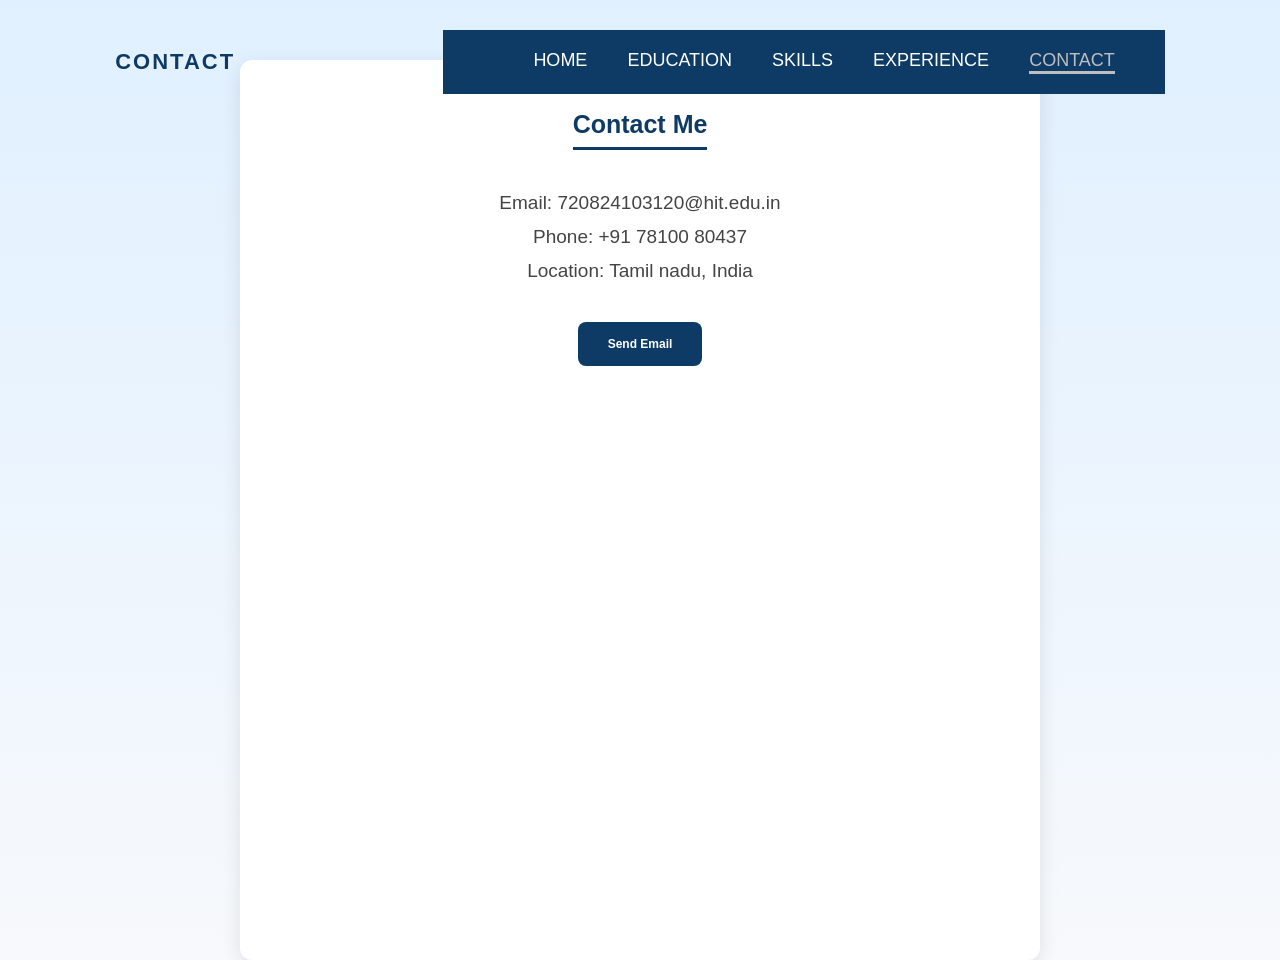
<file: contact.html>
<!DOCTYPE html>
<html lang="en">
<head>
    <meta charset="UTF-8">
    <meta name="viewport" content="width=device-width, initial-scale=1.0">
    <link rel="stylesheet" href="style.css">
    <style>
        body {
            font-family: 'Segoe UI', Tahoma, Geneva, Verdana, sans-serif;
            margin: 0;
            padding: 0;
            background: linear-gradient(to bottom, #e0f0ff, #f7f9fc);
            color: #333;
        }

        nav {
            display: flex;
            justify-content: space-between;
            align-items: center;
            padding: 20px 50px;
            background-color: #0d3b66;
            position: sticky;
            top: 0;
            z-index: 100;
        }

        .logo {
            font-size: 2.2em; 
            font-weight: bold;
            color: #0d3b66;
        }

        .menu {
            display: flex;
            gap: 30px;
        }

        .menu a {
            text-decoration: none;
            color: #ffffff;
            font-weight: 600;
            font-size: 1.2em; 
            transition: color 0.3s;
        }

        .menu a:hover {
            color: #ffcc00;
        }

        section {
            max-width: 800px;
            margin: 60px auto;
            padding: 50px;
            background-color: #ffffff;
            border-radius: 12px;
            box-shadow: 0 6px 20px rgba(0, 0, 0, 0.1);
            text-align: center;
        }

        section h2 {
            font-size: 2.5em;
            margin-bottom: 30px;
            color: #0d3b66;
            border-bottom: 3px solid #0d3b66;
            display: inline-block;
            padding-bottom: 8px;
        }

        .contact-info p {
            font-size: 1.9em; 
            margin: 12px 0;
            color: #444;
        }

        .contact-buttons {
            margin-top: 40px;
            display: flex;
            justify-content: center;
            gap: 25px;
            flex-wrap: wrap;
        }

        .contact-buttons a {
            text-decoration: none;
            padding: 15px 30px; 
            border-radius: 8px;
            font-size: 1.2em; 
            font-weight: 600;
            transition: 0.3s;
            color: #fff;
        }

        .contact-buttons a.contact-email {
            background-color: #0d3b66;
        }

        .contact-buttons a.contact-email:hover {
            background-color: #ffcc00;
            color: #0d3b66;
        }

        .contact-buttons a.download-resume {
            background-color: #1a73e8;
        }

        .contact-buttons a.download-resume:hover {
            background-color: #ffcc00;
            color: #0d3b66;
        }

        @media (max-width: 768px) {
            nav {
                flex-direction: column;
                gap: 15px;
            }

            .menu {
                flex-direction: column;
                gap: 15px;
            }
        }
    </style>
    <title>Contact</title>
</head>
<body>

<header>
    <a href="contact.html" class="logo">CONTACT</a>
    <nav>
        <a href="index.html">HOME</a>
        <a href="education.html">EDUCATION</a>
        <a href="skills.html">SKILLS</a>
        <a href="experience.html">EXPERIENCE</a>
        <a href="contact.html" class="active">CONTACT</a>
    </nav>
</header>

    <section id="contact">
        <h2>Contact Me</h2>

        <div class="contact-info">
            <p>Email: 720824103120@hit.edu.in</p>
            <p>Phone: +91 78100 80437</p>
            <p>Location: Tamil nadu, India</p>
        </div>

        <div class="contact-buttons">
            <a class="contact-email" href="mailto:praveen@example.com">Send Email</a>
        </div>
    </section>
</body>
</html>
</file>
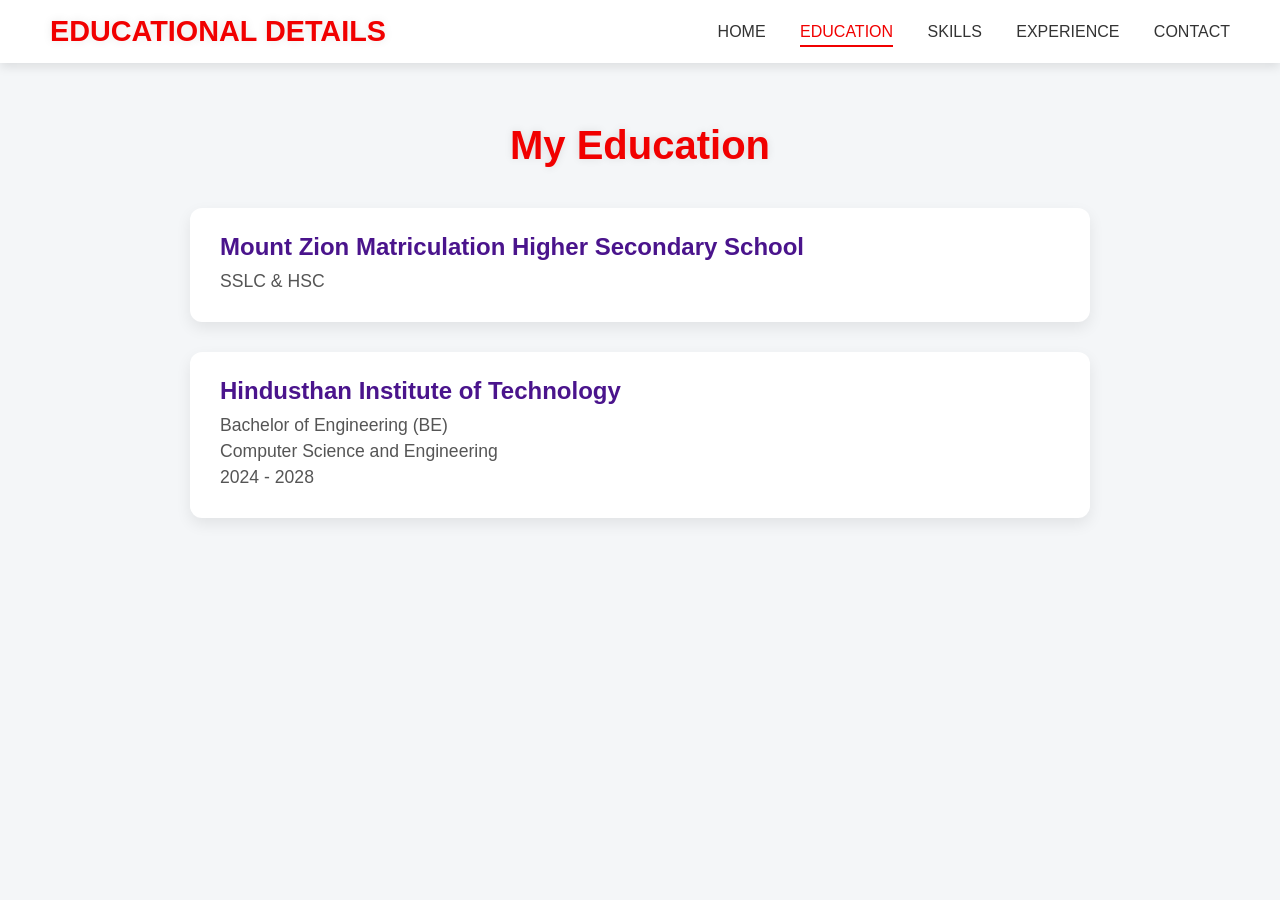
<file: education.html>
<!DOCTYPE html>
<html lang="en">
<head>
    <meta charset="UTF-8">
    <meta name="viewport" content="width=device-width, initial-scale=1.0">
    <title>Education</title>
    <style>
        /* General Styles */
        body {
            font-family: 'Segoe UI', Tahoma, Geneva, Verdana, sans-serif;
            margin: 0;
            padding: 0;
            background-color: #f4f6f8; /* light professional background */
            color: #333;
        }

        /* Header Styles */
        header {
            display: flex;
            justify-content: space-between;
            align-items: center;
            padding: 15px 50px;
            background-color: #ffffff;
            box-shadow: 0 4px 10px rgba(0,0,0,0.1);
            position: sticky;
            top: 0;
            z-index: 100;
        }

        header .logo {
            font-size: 1.8em;
            font-weight: bold;
            color: #f10000;
            text-shadow: 0 0 10px rgba(0,0,0,0.1);
            text-decoration: none;
        }

        nav a {
            text-decoration: none;
            color: #333;
            font-weight: 500;
            margin-left: 30px;
            padding-bottom: 5px;
            transition: all 0.3s;
        }

        nav a.active,
        nav a:hover {
            color: #f10000;
            border-bottom: 2px solid #f10000;
        }

        /* Education Section */
        .education {
            max-width: 900px;
            margin: 60px auto;
            padding: 0 20px;
        }

        .education-title {
            font-size: 2.5em;
            text-align: center;
            margin-bottom: 40px;
            color: #f10000;
            text-shadow: 0 0 8px rgba(0,0,0,0.1);
        }

        .education-container {
            display: flex;
            flex-direction: column;
            gap: 30px;
        }

        .education-card {
            background-color: #ffffff;
            padding: 25px 30px;
            border-radius: 12px;
            box-shadow: 0 6px 15px rgba(0,0,0,0.08);
            transition: transform 0.3s, box-shadow 0.3s;
        }

        .education-card:hover {
            transform: translateY(-5px);
            box-shadow: 0 10px 25px rgba(0,0,0,0.12);
        }

        .education-card h2 {
            font-size: 1.5em;
            margin: 0 0 10px;
            color: #4A148C;
        }

        .education-card h2 a {
            text-decoration: none;
            color: inherit;
            transition: color 0.3s;
        }

        .education-card h2 a:hover {
            color: #f10000;
        }

        .education-card p {
            font-size: 1.1em;
            color: #555;
            margin: 5px 0;
        }

        /* Responsive */
        @media (max-width: 768px) {
            header {
                flex-direction: column;
                gap: 10px;
            }

            nav a {
                margin-left: 0;
            }
        }
    </style>
</head>
<body>
    <header>
        <a href="education.html" class="logo">EDUCATIONAL DETAILS</a>
        <nav>
            <a href="index.html">HOME</a>
            <a href="education.html" class="active">EDUCATION</a>
            <a href="skills.html">SKILLS</a>
            <a href="experience.html">EXPERIENCE</a>
            <a href="contact.html">CONTACT</a>
        </nav>
    </header>

    <section class="education">
        <h1 class="education-title">My Education</h1>

        <div class="education-container">
            <div class="education-card">
                <h2><a href="https://mzhss.edu.in/" target="_blank">
                    Mount Zion Matriculation Higher Secondary School
                </a></h2>
                <p>SSLC & HSC</p>
            </div>

            <div class="education-card">
                <h2><a href="http://hit.edu.in/" target="_blank">
                    Hindusthan Institute of Technology
                </a></h2>
                <p>Bachelor of Engineering (BE)</p>
                <p>Computer Science and Engineering</p>
                <p>2024 - 2028</p>
            </div>
        </div>
    </section>
</body>
</html>
</file>
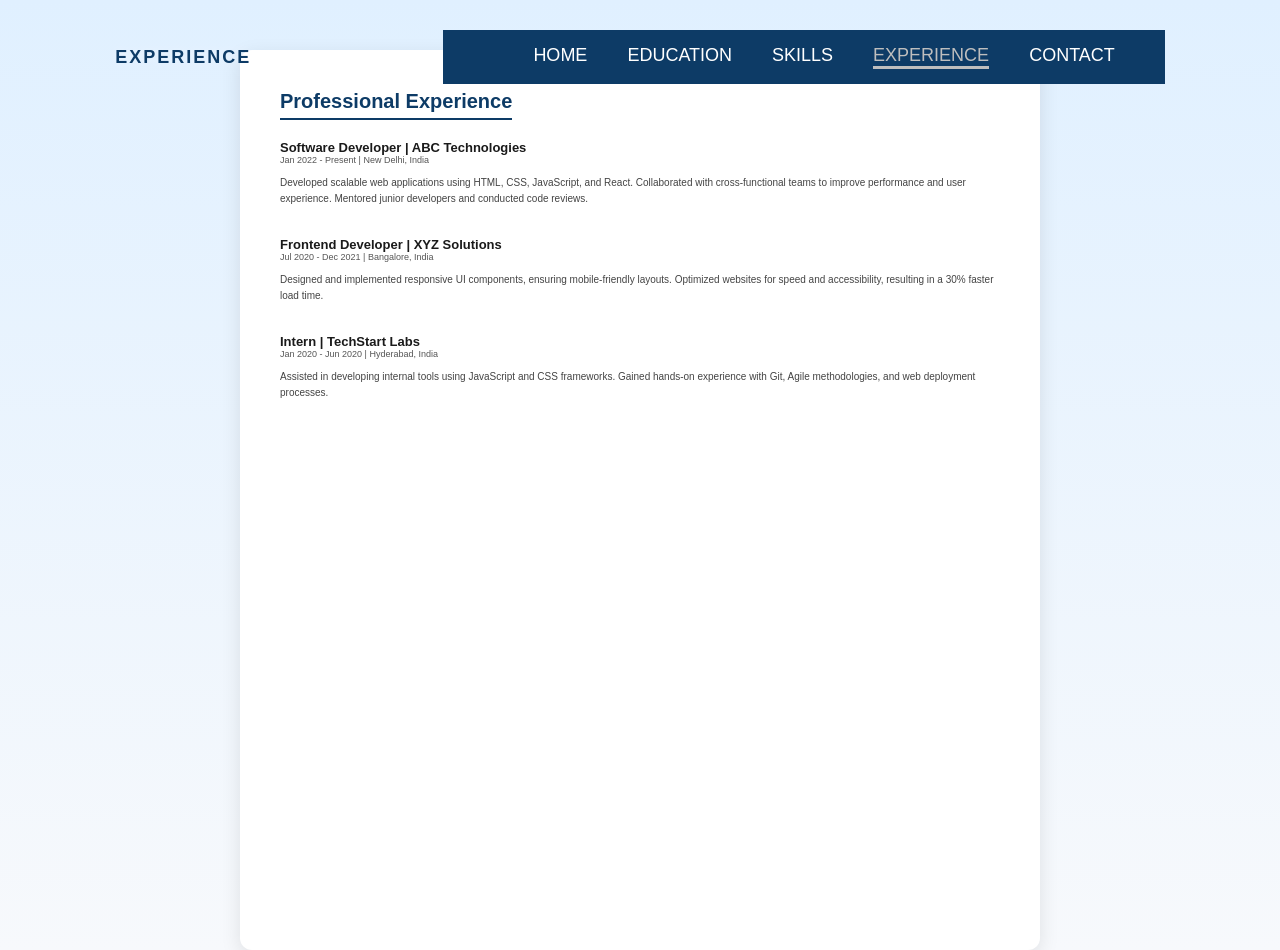
<file: experience.html>
<!DOCTYPE html>
<html lang="en">
<head>
    <meta charset="UTF-8">
    <meta name="viewport" content="width=device-width, initial-scale=1.0">
    <link rel="stylesheet" href="style.css">
    <style>
        body {
            font-family: 'Segoe UI', Tahoma, Geneva, Verdana, sans-serif;
            margin: 0;
            padding: 0;
            background: linear-gradient(to bottom, #e0f0ff, #f7f9fc);
            color: #333;
        }

        nav {
            display: flex;
            justify-content: space-between;
            align-items: center;
            padding: 15px 50px;
            background-color: #0d3b66; 
            position: sticky;
            top: 0;
            z-index: 100;
        }

        .logo {
            font-size: 1.8em;
            font-weight: bold;
            color:#0d3b66; 
        }

        .menu {
            display: flex;
            gap: 30px;
        }

        .menu a {
            text-decoration: none;
            color: #ffffff; /* white menu links visible */
            font-weight: 500;
            transition: color 0.3s;
        }

        .menu a:hover {
            color: #ffcc00; /* hover color */
        }

        /* Experience Section */
        .experience-section {
            max-width: 800px;
            margin: 50px auto;
            padding: 40px;
            background-color: #ffffff; 
            border-radius: 12px;
            box-shadow: 0 6px 20px rgba(0, 0, 0, 0.1);
        }

        .experience-section h2 {
            font-size: 2em;
            margin-bottom: 20px;
            color: #0d3b66; /* heading color */
            border-bottom: 2px solid #0d3b66;
            display: inline-block;
            padding-bottom: 5px;
        }

        .job {
            margin-bottom: 30px;
        }

        .job h3 {
            font-size: 1.3em;
            margin: 0;
            color: #1a1a1a;
        }

        .job span {
            display: block;
            font-size: 0.9em;
            color: #555;
            margin-bottom: 10px;
        }

        .job p {
            font-size: 1em;
            line-height: 1.6;
            color: #444;
        }

        .job:hover {
            transform: translateY(-3px);
            transition: 0.3s;
        }

        /* Responsive Menu */
        @media (max-width: 768px) {
            nav {
                flex-direction: column;
                gap: 10px;
            }

            .menu {
                flex-direction: column;
                gap: 10px;
            }
        }
    </style>

       
    <title>Experience</title>
</head>
<body>

<header>
    <a href="experience.html" class="logo">EXPERIENCE</a>
    <nav>
        <a href="index.html">HOME</a>
        <a href="education.html">EDUCATION</a>
        <a href="skills.html">SKILLS</a>
        <a href="experience.html" class="active">EXPERIENCE</a>
        <a href="contact.html">CONTACT</a>
    </nav>
</header>

 <section class="experience-section">
        <h2>Professional Experience</h2>

        <div class="job">
            <h3>Software Developer | ABC Technologies</h3>
            <span>Jan 2022 - Present | New Delhi, India</span>
            <p>
                Developed scalable web applications using HTML, CSS, JavaScript, and React. 
                Collaborated with cross-functional teams to improve performance and user experience. 
                Mentored junior developers and conducted code reviews.
            </p>
        </div>

        <div class="job">
            <h3>Frontend Developer | XYZ Solutions</h3>
            <span>Jul 2020 - Dec 2021 | Bangalore, India</span>
            <p>
                Designed and implemented responsive UI components, ensuring mobile-friendly layouts. 
                Optimized websites for speed and accessibility, resulting in a 30% faster load time.
            </p>
        </div>

        <div class="job">
            <h3>Intern | TechStart Labs</h3>
            <span>Jan 2020 - Jun 2020 | Hyderabad, India</span>
            <p>
                Assisted in developing internal tools using JavaScript and CSS frameworks. 
                Gained hands-on experience with Git, Agile methodologies, and web deployment processes.
            </p>
        </div>
    </section>
</body>
</html>
</file>
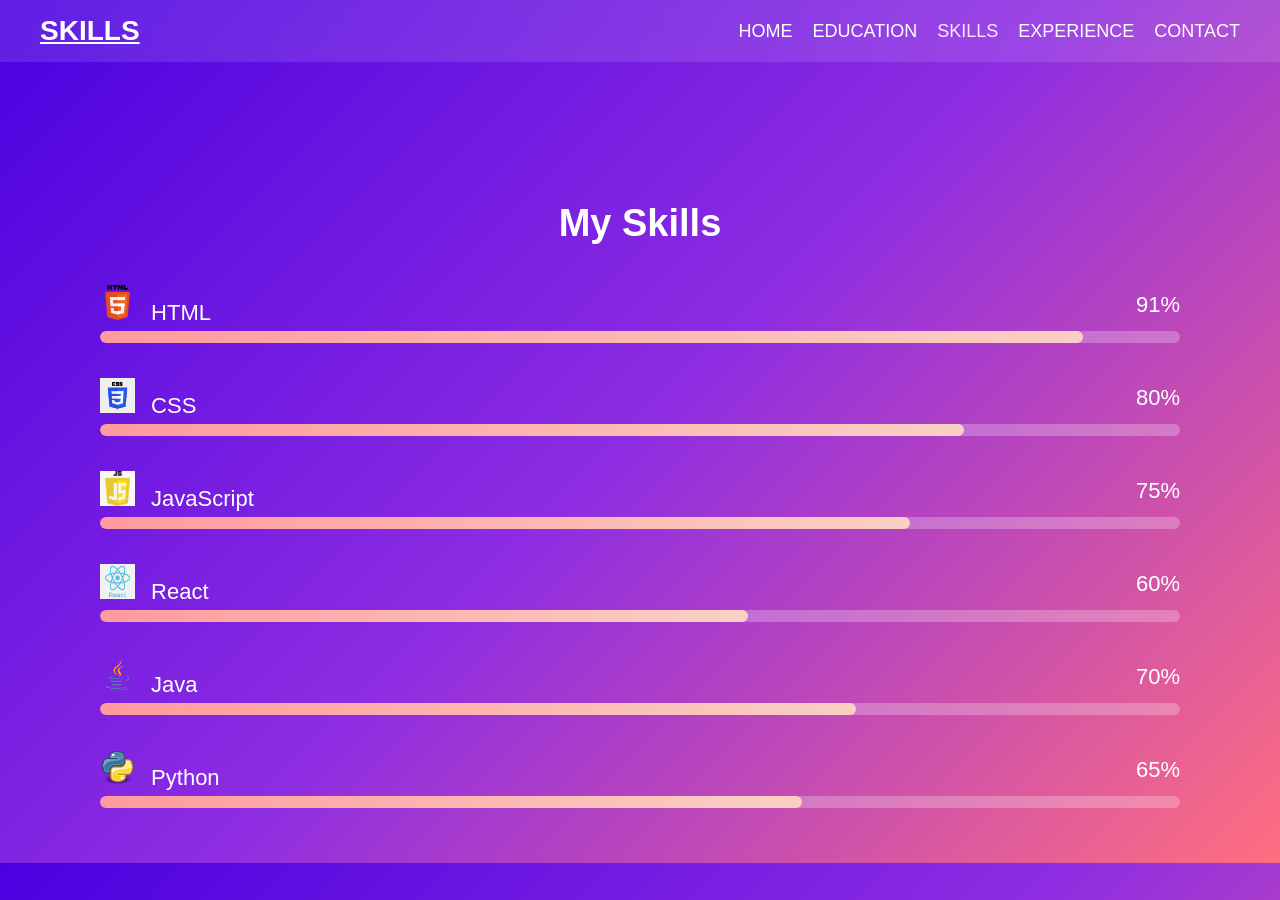
<file: skills.html>
<!DOCTYPE html>
<html lang="en">
<head>
    <meta charset="UTF-8">
    <meta name="viewport" content="width=device-width, initial-scale=1.0">
    <title>Skills</title>

    <style>

        /* Background Gradient */
        body {
            margin: 0;
            padding: 0;
            font-family: Poppins, sans-serif;
            background: linear-gradient(135deg, #4a00e0, #8e2de2, #ff6e7f);
            background-size: cover;
            color: white;
        }

        /* FIXED HEADER — NO OVERFLOW */
        header {
            position: fixed;
            top: 0;
            width: 100%;
            padding: 15px 40px;       /* FIX */
            display: flex;
            justify-content: space-between;
            align-items: center;
            backdrop-filter: blur(15px);
            background: rgba(255, 255, 255, 0.12);
            z-index: 100;
            box-sizing: border-box;   /* FIX */
        }

        header a.logo {
            font-size: 28px;
            font-weight: 700;
            color: white;
        }

        nav {
            display: flex;
            flex-wrap: wrap;          /* FIX */
        }

        nav a {
            margin-left: 20px;
            font-size: 18px;
            color: white;
            text-decoration: none;
        }

        nav a.active,
        nav a:hover {
            color: #ffe6ff;
        }

        /* Skills Section */
        .skills-section {
            margin-top: 150px;
            padding: 20px 100px;
        }

        .section-title {
            font-size: 38px;
            font-weight: bold;
            margin-bottom: 40px;
            text-align: center;
        }

        .skill-box {
            margin-bottom: 35px;
        }

        .skill-box p {
            font-size: 22px;
            margin-bottom: 5px;
            display: flex;
            align-items: center;
            justify-content: space-between;
        }

        .skill-icon {
            width: 35px;
            height: 35px;
            margin-right: 10px;
        }

        .skills-bar {
            width: 100%;
            height: 12px;
            background: rgba(255, 255, 255, 0.25);
            border-radius: 20px;
            overflow: hidden;
        }

        .skills-level {
            height: 100%;
            background: linear-gradient(90deg, #ff9a9e, #fad0c4);
            border-radius: 20px;
            width: 0;
            animation: fill 2s forwards;
        }

        @keyframes fill {
            from { width: 0; }
            to { width: var(--target-width); }
        }

        /* Mobile Fix */
        @media (max-width: 768px) {
            header {
                padding: 12px 20px;
                flex-direction: column;
                text-align: center;
            }

            nav {
                margin-top: 10px;
            }

            nav a {
                margin: 8px;
            }

            .skills-section {
                padding: 20px 20px;
            }
        }

    </style>
</head>

<body>

<header>
    <a href="skills.html" class="logo">SKILLS</a>

    <nav>
        <a href="index.html">HOME</a>
        <a href="education.html">EDUCATION</a>
        <a href="skills.html" class="active">SKILLS</a>
        <a href="experience.html">EXPERIENCE</a>
        <a href="contact.html">CONTACT</a>
    </nav>
</header>

<section class="skills-section">

    <h2 class="section-title">My Skills</h2>




    <div class="skill-box">
        <p>
            <span><img class="skill-icon" src="images/HTML5_logo_and_wordmark.svg.png"> HTML</span>
            <span>91%</span>
        </p>
        <div class="skills-bar">
            <div class="skills-level" style="--target-width:91%;"></div>
        </div>
    </div>

    <div class="skill-box">
        <p>
            <span><img class="skill-icon" src="images/CSS.webp"> CSS</span>
            <span>80%</span>
        </p>
        <div class="skills-bar">
            <div class="skills-level" style="--target-width:80%;"></div>
        </div>
    </div>

    <div class="skill-box">
        <p>
            <span><img class="skill-icon" src="images/js.png"> JavaScript</span>
            <span>75%</span>
        </p>
        <div class="skills-bar">
            <div class="skills-level" style="--target-width:75%;"></div>
        </div>
    </div>

    <div class="skill-box">
        <p>
            <span><img class="skill-icon" src="images/react.png"> React</span>
            <span>60%</span>
        </p>
        <div class="skills-bar">
            <div class="skills-level" style="--target-width:60%;"></div>
        </div>
    </div>

    <div class="skill-box">
        <p>
            <span><img class="skill-icon" src="images/java.png"> Java</span>
            <span>70%</span>
        </p>
        <div class="skills-bar">
            <div class="skills-level" style="--target-width:70%;"></div>
        </div>
    </div>

    <div class="skill-box">
        <p>
            <span><img class="skill-icon" src="images/python.png"> Python</span>
            <span>65%</span>
        </p>
        <div class="skills-bar">
            <div class="skills-level" style="--target-width:65%;"></div>
        </div>
    </div>

</section>

</body>
</html>
</file>
<file: style.css>
@import url('https://fonts.googleapis.com/css2?family=Poppins:wght@100;200;300;400;500;600&display=swap');

*{
    margin:0;
    padding:0;
    box-sizing:border-box;
    text-decoration:none; 
    border:none;
    outline:none;
    font-family: Arial, Helvetica, sans-serif;
} 

html{
    font-size:62.5%;
}

body{
    width:100%;
    height:100vh;
    overflow-x:hidden;
    background-color:black;
    color:white;
}

header{
    margin-top:20px;
    position:fixed;
    top:0;
    left:0;
    width:100%;
    padding:1rem 9%;
    background-color:transparent;
    display:flex;
    justify-content:space-between;
    align-items:center;
    z-index:100;
}

.logo {
    font-size: 3rem;
    font-weight: 800;
    color: #ffffff;
    letter-spacing: 2px;
    text-shadow: 0 0 10px rgba(255,255,255,0.4);
    transition: 0.3s ease;
}
.logo:hover {
    transform: scale(1.05);
}

nav a{
    font-size: 1.8rem;
    color:white;
    margin-left: 4rem;
    font-weight: 500;
    transition:0.3s ease;
    border-bottom: 3px solid transparent;
}

nav a:hover,
nav a.active{
    color:#bebebe;
    border-bottom: 3px solid #bebebe;
}

@media(max-width:995px){
    nav{
        position: absolute;
        display:none;
        top: 0;
        right: 0;
        width: 40%;
        border-left: 3px solid #bebebe;
        border-bottom-left-radius: 2rem;
        padding: 1rem solid;
        background-color: #161616;
        border-top: 0.1rem solid rgba(0,0,0,0.1);
    }

    nav.active{
        display:block;
    }
    nav a{
        display: block;
        font-size: 2rem;
        margin: 3rem 0;
     }

     nav a:hover,
     nav a.active{
        padding: 1rem;
        border-radius:0.5rem;
        border-bottom:0.5rem;
        border-bottom:0.5rem solid #b74b4b;

     }
}
section{
    min-height: 100vh;
    padding: 5rem 9% 5rem;
}
.home{
    display:flex;
    justify-content: center;
    align-items: center;
    gap: 8rem;
    background-color: black;

}
.home.home-content h1{
    font-size:6rem;
    font-weight: 700;
    line-height: 1.3;

}
span{
    color:aqua;

}
.home-content h3{
    font-size:4rem;
    margin-bottom: 1rem;
    font-weight: 700;
}
.home-content p{
    font-size:1.6rem;
}

.home-Img{
    border-radius:50%;

}
.home-Img img {
    width: 250px;
    height: 250px;
    border-radius: 50%;
    box-shadow: 0 0 25px solid black;
    cursor:pointer;
   transition: 0.2s linear;
}
.home-Img img:hover{
    font-size:1.8rem;
    font-weight: 500;

}
.social-icons a{
    display: inline-flex;
    justify-content: center;
    align-items: center;
    width: 4rem;
    height:4rem;
    background-color:transparent;
    border:0.2rem solid aqua;
    font-size: 2rem;
    border-radius:50%;
    margin: 3rem 1.5rem 3rem;
    transition: 0.3s ease;
    color:white;

}
.social-icons a:hover{
    color:black;
    transform:scale(1.3)translateY(-5px);
    background-color:aqua ;
    box-shadow: 0 0 25px #b74b4b;

}
.btn{
    display: inline-block;
    padding:1rem 2.8rem;
    background-color: black;
    border-radius:4rem;
    font-size:1.6rem;
    color:#b74b4b;
    letter-spacing: 0.3rem;
    font-weight: 600;
    border:2px solid #b74b4b;
    transition:0.3s ease;
    cursor:pointer;

}

.btn:hover{
    transform:scale3d(1.03);
    background-color: #b74b4b;
    color:black;
    box-shadow:0 0 25px #b74b4b;

}
.typing-text{
    font-size:34px;
    font-weight:600;
    min-width:280px;
}
.typing-text span{
    position: relative;
}

.typing-text span::before{
    content:   "software development";
    color: aqua;
    animation: words 20s infinite;

}
.typing-text span::after{
    content:"";
    background-color:black;
    position:absolute;
    width:calc(100% + 8px);
    height:100%;
    border-left:3px solid black;
    right:-8;
    animation:cursor 0.6s infinite;

}
@keyframes cursor{
    to{
        border-left:3px solid aqua;

    }

}
@keyframes words{
    0%,20%{
        content:"Web Developer";
        }
        21%,40%{
            content:"Software Developer";
        }
        41%,60%{
            content:"Web Designer";
        }
        61%,80%{
        content:"Problem Solver";
        }
        81%,100%{
            content:"Script Writer";
        }
      }
      @media (max-width:1000px){
        .home{
            gap:4rem;

        }
      }
      @media (max-width:995rem){
        .home{
            flex-direction:column;
            margin:5rem 4rem;
        }
        .home.home-content h3{
            font-size:2.5rem;
        }
        .home-content h1{
            font-size: 5rem;
        }
      
      }
.education {
    padding-top: 120px;
    min-height: 100vh;
    background: rgba(255,255,255,0.05);
    backdrop-filter: blur(5px);
}
.education-page {
    background: url("educatebg.jpg") no-repeat center center/cover;
     background-attachment: fixed; 
    color: white;
    color: white;
}

.logo img {
    height: 40px;
    width: auto;
}


.education-title {
    font-size: 4rem;
    margin-bottom: 3rem;
    color: #ffffff;
    text-shadow: 0 0 10px rgba(255,255,255,0.4);
}

.education-container {
    display: flex;
    flex-direction: column;
    gap: 2rem;
    width: 80%;
    margin: auto;
    max-width: 900px;
}

.education-card {
    padding: 2.5rem;
    border-radius: 20px;
    background: white;
    backdrop-filter: blur(10px);
    border: 1px solid rgba(255, 255, 255, 0.2);
    box-shadow: 0 0 20px rgba(255,255,255,0.1);
    transition: 0.3s;
}

.education-card:hover {
    transform: scale(1.03);
    box-shadow: 0 0 25px white;
}

.education-card h2 {
    font-size: 2.4rem;
    margin-bottom: 1rem;
    color:aqua;
}

.education-card p {
    font-size: 1.7rem;
    color:aqua;
    margin: 5px 0;
}
</file>
